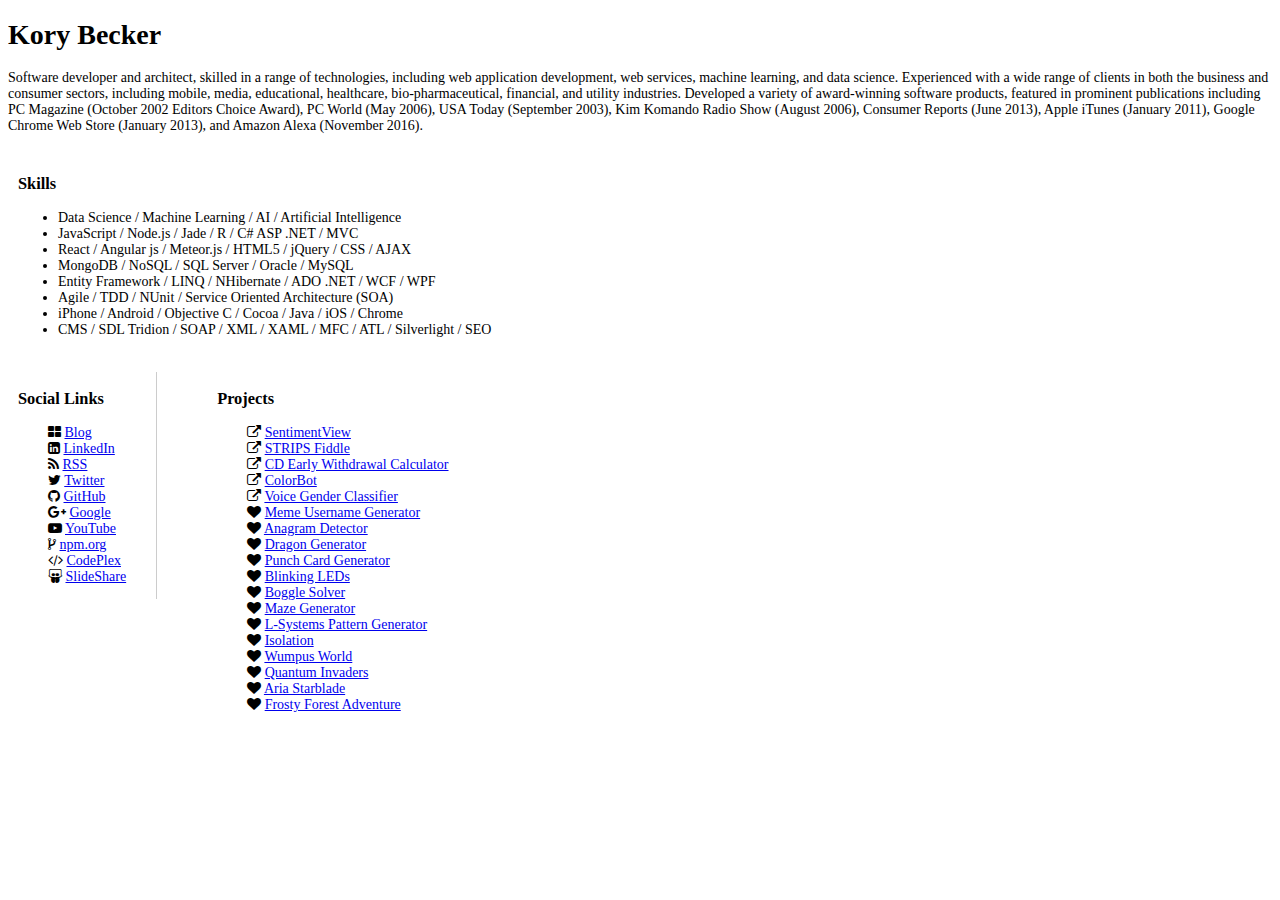
<file: index.html>
<!DOCTYPE html>
<HTML>
  <head>
    <title>Kory Becker - Github Project Page</title>
    <META NAME="Description" CONTENT="Kory Becker is a software developer and architect, skilled in a range of technologies, including web application development, web services, machine learning, and data science.">
    <META NAME="Keywords" CONTENT="Kory,Becker,Kory Becker,software architect,.NET,javascript,AI,data science,machine learning,artificial intelligence,front-end developer,programming">
    <link rel="stylesheet" href="https://maxcdn.bootstrapcdn.com/font-awesome/4.6.3/css/font-awesome.min.css">
    <link rel="stylesheet" href="style.css">
  </head>
  <body>
    <h1>Kory Becker</h1>
    <p>
      Software developer and architect, skilled in a range of technologies, including web application development, web services, machine learning, and data science. Experienced with a wide range of clients in both the business and consumer sectors, including mobile, media, educational, healthcare, bio-pharmaceutical, financial, and utility industries. Developed a variety of award-winning software products, featured in prominent publications including PC Magazine (October 2002 Editors Choice Award), PC World (May 2006), USA Today (September 2003), Kim Komando Radio Show (August 2006), Consumer Reports (June 2013), Apple iTunes (January 2011), Google Chrome Web Store (January 2013), and Amazon Alexa (November 2016).
    </p>

    <div class="left">
      <h3>Skills</h3>

      <ul>
        <li>Data Science / Machine Learning / AI / Artificial Intelligence</li>
        <li>JavaScript / Node.js / Jade / R / C# ASP .NET / MVC</li>
        <li>React / Angular js / Meteor.js / HTML5 / jQuery / CSS / AJAX</li>
        <li>MongoDB / NoSQL / SQL Server / Oracle / MySQL</li>
        <li>Entity Framework / LINQ / NHibernate / ADO .NET / WCF / WPF</li>
        <li>Agile / TDD / NUnit / Service Oriented Architecture (SOA)</li>
        <li>iPhone / Android / Objective C / Cocoa / Java / iOS / Chrome</li>
        <li>CMS / SDL Tridion / SOAP / XML / XAML / MFC / ATL / Silverlight / SEO</li>
      </ul>
    </div>
    <div style="clear: both;"></div>

    <div class="left skills side-border">
      <h3>Social Links</h3>

      <ul class="fa-ul">
        <li><i class="fa fa-th-large"></i> <a href="http://primaryobjects.com" target="_blank" rel="external">Blog</a></li>
        <li><i class="fa fa-linkedin-square"></i> <a href="http://www.linkedin.com/in/korybecker" target="_blank" rel="external">LinkedIn</a></li>
        <li><i class="fa fa-rss"></i> <a href="http://feeds.feedburner.com/primaryobjects" target="_blank" rel="external">RSS</a></li>
        <li><i class="fa fa-twitter"></i> <a href="http://twitter.com/primaryobjects" target="_blank" rel="external">Twitter</a></li>
        <li><i class="fa fa-github"></i> <a href="https://github.com/primaryobjects" target="_blank" rel="external">GitHub</a></li>
        <li><i class="fa fa-google-plus"></i> <a href="https://profiles.google.com/107815270870071104283" target="_blank" rel="external">Google</a></li>
        <li><i class="fa fa-youtube-play"></i> <a href="http://youtube.com/primaryobjects" target="_blank" rel="external">YouTube</a></li>
        <li><i class="fa fa-code-fork"></i> <a href="https://npmjs.org/~primaryobjects" target="_blank" rel="external">npm.org</a></li>
        <li><i class="fa fa-code"></i> <a href="http://linquify.codeplex.com/" target="_blank" rel="external">CodePlex</a></li>
        <li><i class="fa fa-slideshare"></i> <a href="http://www.slideshare.net/KoryBecker" target="_blank" rel="external">SlideShare</a></li>
      </ul>
    </div>

    <div class="left skills">
      <h3>Projects</h3>

      <ul class="fa-ul">
        <li><i class="fa fa-external-link"></i> <a href="http://sentimentview.com" title="Automatic Sentiment Analysis" target="_blank" rel="external">SentimentView</a></li>
        <li><i class="fa fa-external-link"></i> <a href="https://stripsfiddle.meteorapp.com" title="Artificial Intelligence Planning Web-Based Editor" target="_blank" rel="external">STRIPS Fiddle</a></li>
        <li><i class="fa fa-external-link"></i> <a href="http://cdcalc.herokuapp.com" title="CD Early Withdrawal Penalty Financial Calculator" target="_blank" rel="external">CD Early Withdrawal Calculator</a></li>
        <li><i class="fa fa-external-link"></i> <a href="http://colorbot.herokuapp.com" title="ColorBot Neural Network Color Image Classifier" target="_blank" rel="external">ColorBot</a></li>
        <li><i class="fa fa-external-link"></i> <a href="http://voice-primaryobjects.rhcloud.com/" title="Identify the Gender of a Voice" target="_blank" rel="external">Voice Gender Classifier</a></li>
        <li><i class="fa fa-heart"></i> <a href="dank" target="_blank" title="Programming Challenge: Generate Social Profile Usernames From Variations of a Name">Meme Username Generator</a></li>
        <li><i class="fa fa-heart"></i> <a href="anagram" target="_blank" title="Programming Challenge, built with ReactJs: Detect Two Words as an Anagram">Anagram Detector</a></li>
        <li><i class="fa fa-heart"></i> <a href="dragons" target="_blank" title="ReactJs Tutorial Project, Dragon Generator">Dragon Generator</a></li>
        <li><i class="fa fa-heart"></i> <a href="punchcard" target="_blank" title="ReactJs Challenge, Generate computer punch cards from text messages">Punch Card Generator</a></li>
        <li><i class="fa fa-heart"></i> <a href="blinking" target="_blank" title="ReactJs Challenge, Use a simple programming language to turn LED lights on and off.">Blinking LEDs</a></li>
        <li><i class="fa fa-heart"></i> <a href="boggle" target="_blank" title="ReactJs Boggle solver, finds all possible words in a board game using tree-based depth-first search.">Boggle Solver</a></li>
        <li><i class="fa fa-heart"></i> <a href="maze-generator" target="_blank" title="ReactJs maze generator.">Maze Generator</a></li>
        <li><i class="fa fa-heart"></i> <a href="lsystems" target="_blank" title="L-Systems drawing recursive patterns.">L-Systems Pattern Generator</a></li>
        <li><i class="fa fa-heart"></i> <a href="isolation" target="_blank" title="The game Isolation using AI and minimax.">Isolation</a></li>
        <li><i class="fa fa-heart"></i> <a href="wumpus" target="_blank" title="The game Hunt the Wumpus using AI and symbolic/logical intelligence.">Wumpus World</a></li>
        <li><i class="fa fa-heart"></i> <a href="quantum-invaders" target="_blank" title="A quantum computing game similar to space invaders, developed with ChatGPT4.">Quantum Invaders</a></li>
        <li><i class="fa fa-heart"></i> <a href="Aria-Starblade" target="_blank" title="A 3D web-based RPG combat game, developed with ChatGPT4.">Aria Starblade</a></li>
        <li><i class="fa fa-heart"></i> <a href="Frosty-Forest-Adventure" target="_blank" title="A 3D web-based game developed with ChatGPT3.">Frosty Forest Adventure</a></li>
      </ul>
    </div>
  </body>
</HTML>
</file>
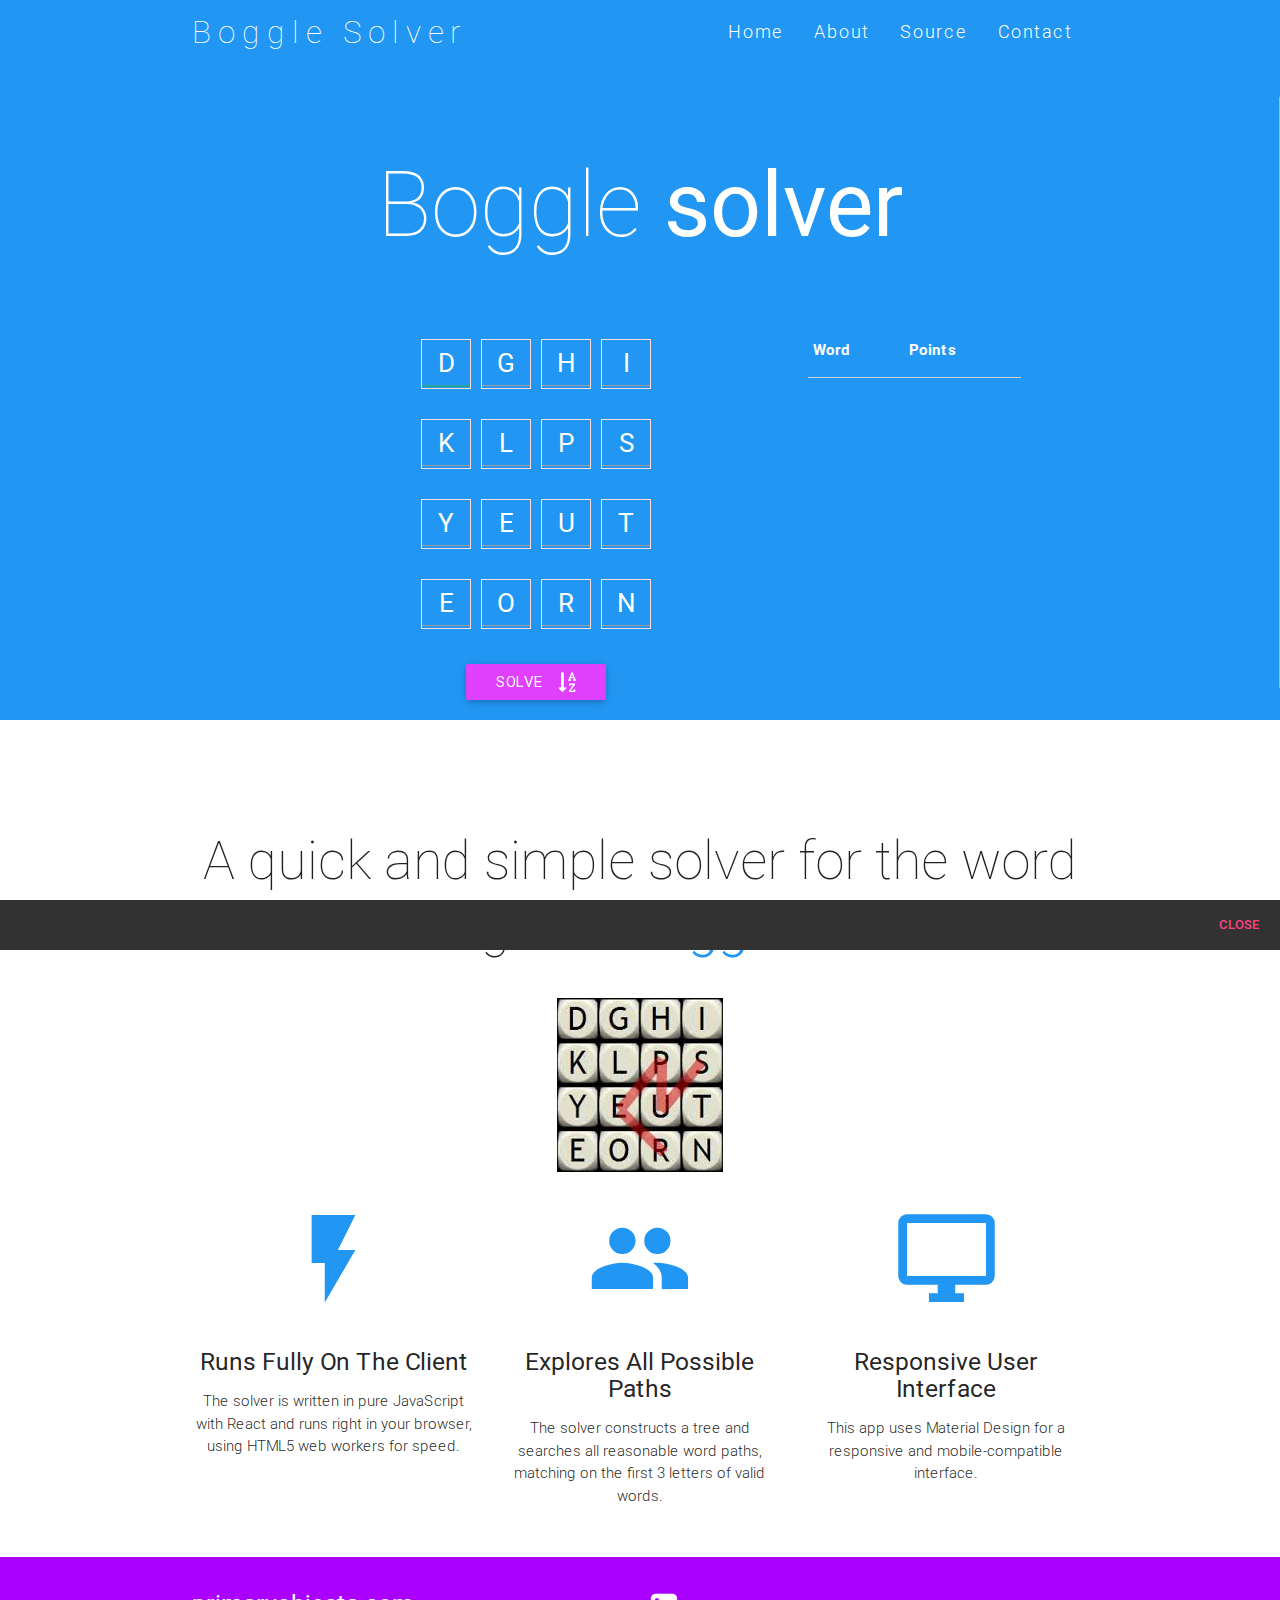
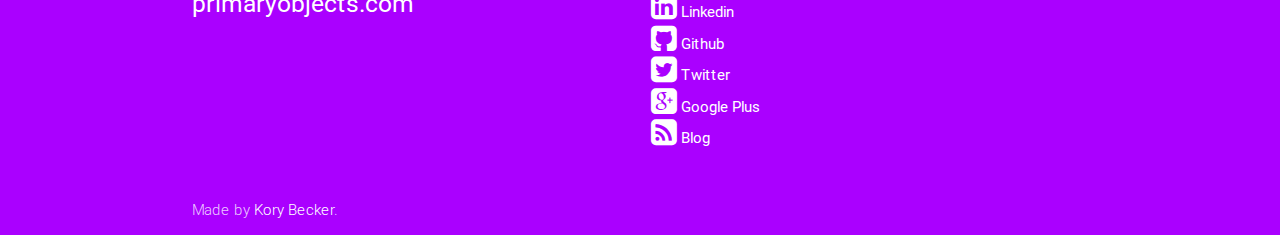
<file: boggle/index.html>
<!DOCTYPE html><html><head><meta http-equiv="Content-Type" content="text/html; charset=UTF-8"/><meta name="viewport" content="width=device-width,initial-scale=1,maximum-scale=1,user-scalable=no"/><meta name="theme-color" content="#2196F3"><title>Boggle Solver</title><link href="min/plugin-min.css" rel="stylesheet"><link href="min/custom-min.css" rel="stylesheet"><link href="css/boggle.css" rel="stylesheet"></head><body id="top" class="scrollspy"><div id="loader-wrapper"><div id="loader"></div><div class="loader-section section-left"></div><div class="loader-section section-right"></div></div><div class="navbar-fixed"><nav id="nav_f" class="default_color" role="navigation"><div class="container"><div class="nav-wrapper"><a href="#" id="logo-container" class="brand-logo">Boggle Solver</a><ul class="right hide-on-med-and-down"><li><a href="#">Home</a></li><li><a href="#intro">About</a></li><li><a href="https://github.com/primaryobjects/boggle" target="_blank">Source</a></li><li><a href="#contact">Contact</a></li></ul><ul id="nav-mobile" class="side-nav"><li><a href="#">Home</a></li><li><a href="#intro">About</a></li><li><a href="https://github.com/primaryobjects/boggle" target="_blank">Source</a></li><li><a href="#contact">Contact</a></li></ul><a href="#" data-activates="nav-mobile" class="button-collapse"><i class="mdi-navigation-menu"></i></a></div></div></nav></div><div class="section no-pad-bot" id="index-banner"><div class="container"><h1 class="text_h center header cd-headline letters type" style="padding:5% 0"><span>Boggle</span> <span class="cd-words-wrapper waiting"><b class="is-visible">solver</b> <b>explorer</b> <b>winner</b></span></h1><div class="row"><div id="root" class="white-text"></div></div></div></div><div id="intro" class="section scrollspy"><div class="container"><div class="row"><div class="col s12"><h2 class="center header text_h2">A quick and simple solver for the word game <span class="span_h2">Boggle</span>.</h2></div><div class="col s12 center"><img src="example.jpg"></div><div class="col s12 m4 l4"><div class="center promo promo-example"><i class="mdi-image-flash-on"></i><h5 class="promo-caption">Runs Fully On The Client</h5><p class="light center">The solver is written in pure JavaScript with React and runs right in your browser, using HTML5 web workers for speed.</p></div></div><div class="col s12 m4 l4"><div class="center promo promo-example"><i class="mdi-social-group"></i><h5 class="promo-caption">Explores All Possible Paths</h5><p class="light center">The solver constructs a tree and searches all reasonable word paths, matching on the first 3 letters of valid words.</p></div></div><div class="col s12 m4 l4"><div class="center promo promo-example"><i class="mdi-hardware-desktop-windows"></i><h5 class="promo-caption">Responsive User Interface</h5><p class="light center">This app uses Material Design for a responsive and mobile-compatible interface.</p></div></div></div></div></div><footer id="contact" class="page-footer purple accent-4 scrollspy"><div class="container"><div class="row"><div class="col l6 s12"><h5 class="white-text"><a class="white-text" href="http://primaryobjects.com">primaryobjects.com</a></h5></div><div class="col l6 s12"><ul><li><a class="white-text" href="https://www.linkedin.com/in/korybecker"><i class="small fa fa-linkedin-square white-text"></i> Linkedin</a></li><li><a class="white-text" href="https://github.com/primaryobjects"><i class="small fa fa-github-square white-text"></i> Github</a></li><li><a class="white-text" href="https://twitter.com/PrimaryObjects"><i class="small fa fa-twitter-square white-text"></i> Twitter</a></li><li><a class="white-text" href="https://plus.google.com/107815270870071104283"><i class="small fa fa-google-plus-square white-text"></i> Google Plus</a></li><li><a class="white-text" href="http://www.primaryobjects.com"><i class="small fa fa-rss-square white-text"></i> Blog</a></li></ul></div></div></div><div class="footer-copyright purple accent-4"><div class="container">Made by <a class="white-text" href="http://primaryobjects.com/kory-becker">Kory Becker</a>.</div></div></footer><script src="min/plugin-min.js"></script><script src="min/custom-min.js"></script><script type="text/javascript" src="/boggle/static/js/main.193b70a3.js"></script></body></html>
</file>
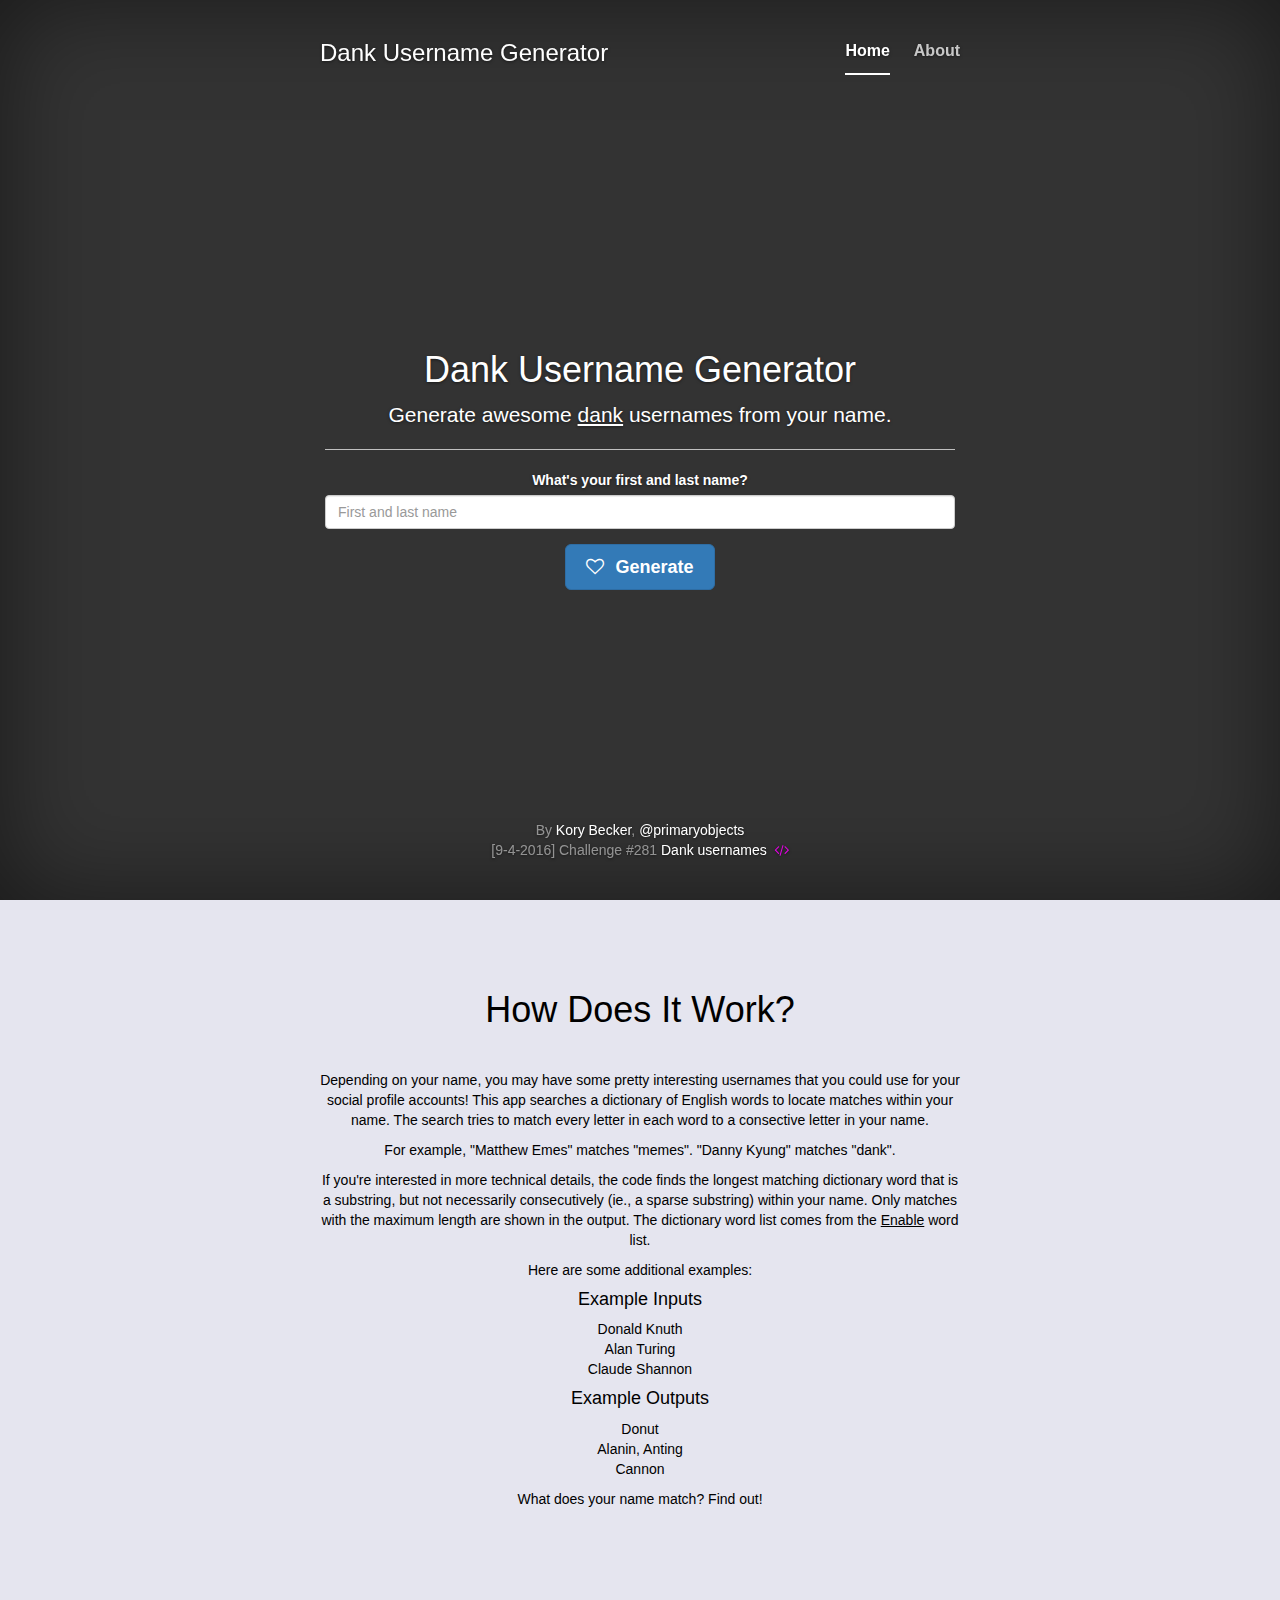
<file: dank/index.html>
<!DOCTYPE html>
<html lang="en">
  <head>
    <title>Dank Username Generator</title>
    <meta name="description" content="Generate dank usernames from your name. This app searches a dictionary for matching words that exist somewhere within your name. It's a handy tool for generating your next awesome social media profile!" />
    <meta name="keywords" content="dank,username,generator,generate,meme,memes,dictionary,social media,user name,username generator,name generator,generate names,generate memes,generate meme" />
    <link rel="stylesheet" href="https://maxcdn.bootstrapcdn.com/bootstrap/3.3.7/css/bootstrap.min.css" />
    <link rel="stylesheet" href="cover.css" />
  </head>

  <body data-spy="scroll" data-target="#main-nav">
    <div class="site-wrapper" id="home">
      <div class="site-wrapper-inner">
        <div class="cover-container">
          <div class="masthead clearfix">
            <div class="inner">
              <h3 class="masthead-brand">Dank Username Generator</h3>
              <nav id="main-nav">
                <ul class="nav masthead-nav">
                  <li class="active"><a href="#home">Home</a></li>
                  <li><a href="#section-about">About</a></li>
                </ul>
              </nav>
            </div>
          </div>

          <section class="container-fluid" id="section-home">
            <div class="inner cover">
              <h1 class="cover-heading">Dank Username Generator</h1>
              <p class="lead">Generate awesome <a role="button" data-toggle="collapse" href="#dank" aria-expanded="false" aria-controls="dank" style="text-decoration: underline; cursor: help;">dank</a> usernames from your name.</p>
              <div class="collapse" id="dank">
                <div class="well">
                  <i class="fa fa-bookmark" aria-hidden="true" style='margin-right: 3px;'></i>
                  "Dank meme": A meme that is just really cool and awesome. Dank memes are words, usually used on online viral social media sites, to imply an inside joke or for other humurous value. Dank memes usually end up overused, to the point of becoming annoying and cliche. Read <a href="http://www.urbandictionary.com/define.php?term=Dank%20Memes" target="_blank" style='color: black; text-decoration: underline;'>more</a>.
                </div>
              </div>

              <div style='border-top: 1px solid #c0c0c0; padding-top: 20px;'>
                <form>
                    <div class="form-group">
                        <label for="name">What's your first and last name?</label>
                        <input type="text" class="form-control" id="name" placeholder="First and last name" required />
                    </div>      
                    <button type="submit" class="btn btn-lg btn-primary rainbow">
                      <i class="fa fa-heart-o" aria-hidden="true"></i> Generate
                    </button>
                </form>
              </div>

              <div id="results" style="display: none;">
                <h3>Results</h3>
                <div id="output" class="well well-lg" style='margin-top: 20px;'>
                </div>
              </div>
            </div>
          </section>

          <div class="mastfoot">
            <div class="inner">
              <p>
                By <a href="http://primaryobjects.com">Kory Becker</a>, <a href="https://twitter.com/primaryobjects">@primaryobjects</a>
                <br/>
                [9-4-2016] Challenge #281 <a href="https://www.reddit.com/r/dailyprogrammer/comments/50hbtp/20160831_challenge_281_intermediate_dank_usernames/" target="_blank">Dank usernames</a>
                <a href="https://gist.github.com/primaryobjects/4f9ca16cdc4a8ae0246a950de6fbc943" target="_blank" style="margin-left: 3px; text-decoration: none;">
                  <i class="fa fa-code" aria-hidden="true" title="Source code" style='color: rgb(230, 0, 230);'></i>
                </a>                
              </p>
            </div>
          </div>
        </div>
      </div>
    </div>

    <section class="container-fluid" id="section-about">
      <div class="cover-container">
        <h1 class="cover-heading">How Does It Work?</h1>
        <div class="inner">
          <p>
            Depending on your name, you may have some pretty interesting usernames that you could use for your social profile accounts! This app searches a dictionary of English words to locate matches within your name. The search tries to match every letter in each word to a consective letter in your name.
          </p>
          <p>
            For example, "Matthew Emes" matches "memes". "Danny Kyung" matches "dank".
          </p>
          <p>
            If you're interested in more technical details, the code finds the longest matching dictionary word that is a substring, but not necessarily consecutively (ie., a sparse substring) within your name. Only matches with the maximum length are shown in the output. The dictionary word list comes from the <a href="http://norvig.com/ngrams/enable1.txt" target="_blank">Enable</a> word list.
          </p>
          <p>
            Here are some additional examples:
          </p>
          <h4>Example Inputs</h4>

          <ul style="list-style: none; padding: 0;">
            <li>Donald Knuth</li>
            <li>Alan Turing</li>
            <li>Claude Shannon</li>
          </ul>

          <h4>Example Outputs</h4>

          <ul style="list-style: none; padding: 0;">
            <li>Donut</li>
            <li>Alanin, Anting</li>
            <li>Cannon</li>
          </ul>

          <p>
            What does your name match? Find out!
          </p>
        </div>
      </div>
    </section>

    <link rel="stylesheet" href="https://maxcdn.bootstrapcdn.com/font-awesome/4.6.3/css/font-awesome.min.css" />
    <script src='https://code.jquery.com/jquery-3.1.0.min.js'></script>
    <script src="https://maxcdn.bootstrapcdn.com/bootstrap/3.3.7/js/bootstrap.min.js"></script>
    <script src='dank.js'></script>
    <script src='script.js'></script>
  </body>
</html>
</file>
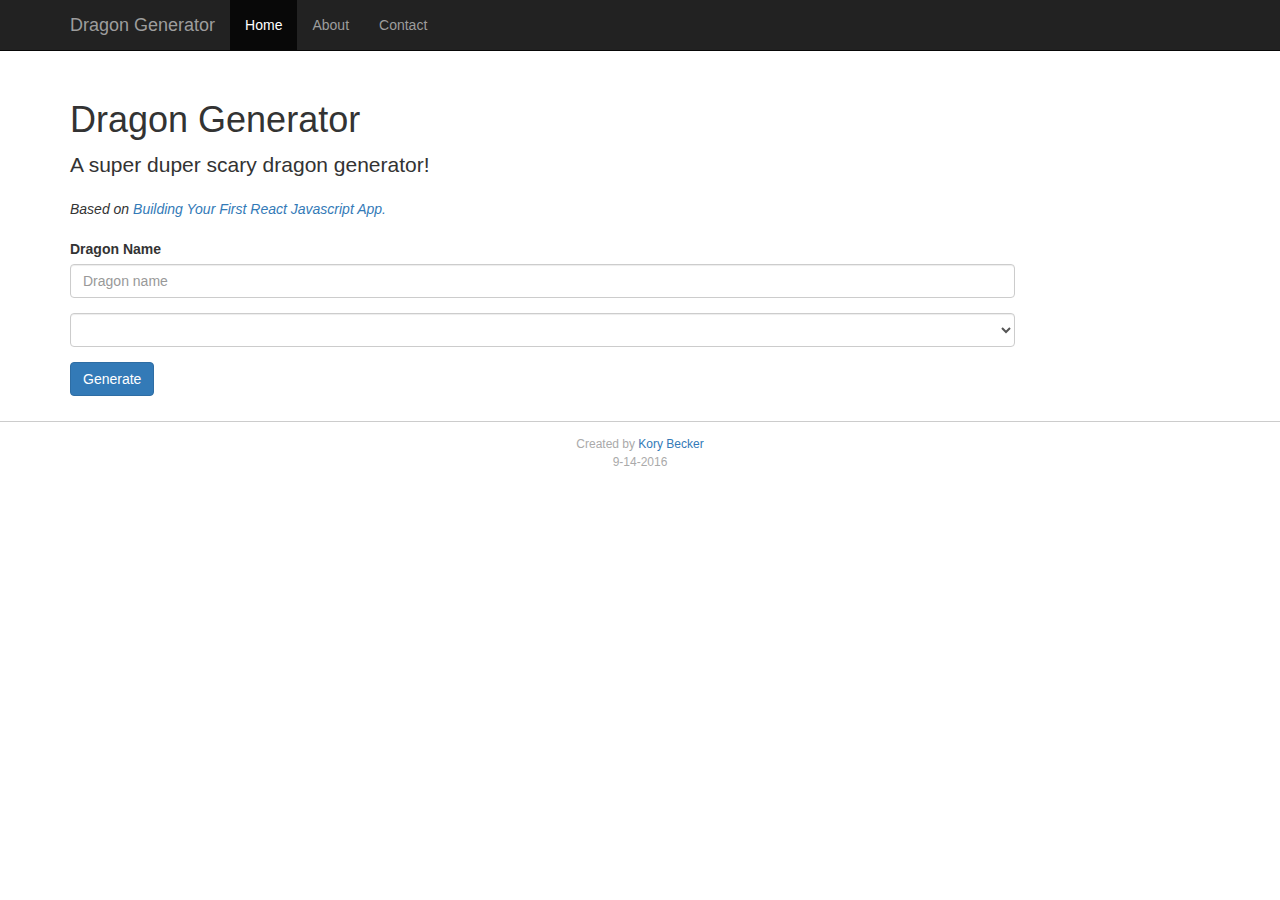
<file: dragons/index.html>
<!DOCTYPE html><html lang="en"><head><meta charset="utf-8"><meta name="viewport" content="width=device-width,initial-scale=1"><link rel="shortcut icon" href="/dragons/static/media/favicon.fd73a6eb.ico"><title>Dragon Generator</title><link rel="stylesheet" href="https://maxcdn.bootstrapcdn.com/bootstrap/3.3.7/css/bootstrap.min.css" integrity="sha384-BVYiiSIFeK1dGmJRAkycuHAHRg32OmUcww7on3RYdg4Va+PmSTsz/K68vbdEjh4u" crossorigin="anonymous"><link rel="stylesheet" href="https://maxcdn.bootstrapcdn.com/font-awesome/4.6.3/css/font-awesome.min.css"><script src="https://code.jquery.com/jquery-3.1.0.min.js"></script><link href="/dragons/static/css/main.c2823b7d.css" rel="stylesheet"></head><body><nav class="navbar navbar-inverse navbar-fixed-top"><div class="container"><div class="navbar-header"><button type="button" class="navbar-toggle collapsed" data-toggle="collapse" data-target="#navbar" aria-expanded="false" aria-controls="navbar"><span class="sr-only">Toggle navigation</span> <span class="icon-bar"></span> <span class="icon-bar"></span> <span class="icon-bar"></span></button> <a class="navbar-brand" href="#">Dragon Generator</a></div><div id="navbar" class="collapse navbar-collapse"><ul class="nav navbar-nav"><li class="active"><a href="#">Home</a></li><li><a href="http://www.primaryobjects.com/2016/09/19/building-your-first-react-javascript-app/" target="_blank">About</a></li><li><a href="http://primaryobjects.com/contact" target="_blank">Contact</a></li></ul></div></div></nav><div class="container"><div class="starter-template"><h1>Dragon Generator</h1><p class="lead">A super duper scary dragon generator!</p><p class="sub-lead"><em>Based on <a href="http://www.primaryobjects.com/2016/09/19/building-your-first-react-javascript-app/" target="_blank">Building Your First React Javascript App.</a></em></p></div><div class="row"><div class="col-sm-10"><div id="root"></div></div></div></div><script src="https://maxcdn.bootstrapcdn.com/bootstrap/3.3.7/js/bootstrap.min.js"></script><footer><p>Created by <a href="http://primaryobjects.com">Kory Becker</a></p><p>9-14-2016</p></footer><script type="text/javascript" src="/dragons/static/js/main.ec46209d.js"></script></body></html>
</file>
<file: style.css>
body {
  font-family: Verdana;
  font-size: 14px;
}

.left {
  float: left;
  margin: 10px 50px 10px 10px;
  padding: 0 30px 0 0;
}

.side-border {
  border-right: 1px solid #ccc;
}
</file>
<file: boggle/min/custom-min.css>
.default_color{background-color:#2196F3 !important}.default_color_text{color:#2196F3 !important}.icon-block{padding:0
15px}#intro,#work,#team{padding-top:4rem}#index-banner{min-height:632px;max-height:864px;position:relative;background-color:#2196F3}#nav_f{box-shadow:none !important;-webkit-box-shadow:none !important}.text_h{padding:15% 0;font-size:6.0em;font-weight:100;color:white}.brand-logo{position:absolute;color:#fff;display:inline-block;font-size:2.1rem;font-style:normal;font-weight:100;padding:0;letter-spacing:7px}.text_h2{font-weight:100;margin-bottom:4%;line-height:4.5rem}.span_h2{font-weight:300;color:#2196F3}.text_b{color:#2196F3}.in{font-weight:400 !important;font-style:normal !important}.promo
i{color:#2196F3;font-size:7rem;display:block}.card-content
a{color:#2196F3}.card-content a:hover{color:#2196F3}#work,#team{background:rgb(247,247,247)}.text_pink{color:#EF9A9A}nav ul
a{font-size:1.2rem;color:#FFF;letter-spacing:2px;display:block;font-weight:300;padding:0px
15px}.cd-headline.type .cd-words-wrapper{vertical-align:top;overflow:hidden}.cd-headline.type .cd-words-wrapper::after{content:'';position:absolute;right:0;top:50%;bottom:auto;-webkit-transform:translateY(-50%);-moz-transform:translateY(-50%);-ms-transform:translateY(-50%);-o-transform:translateY(-50%);transform:translateY(-50%);height:90%;width:1px;background-color:#aebcb9}.cd-headline.type .cd-words-wrapper.waiting::after{-webkit-animation:cd-pulse 1s infinite;-moz-animation:cd-pulse 1s infinite;animation:cd-pulse 1s infinite}.cd-headline.type .cd-words-wrapper.selected{background-color:#FFF}.cd-headline.type .cd-words-wrapper.selected::after{visibility:hidden}.cd-headline.type .cd-words-wrapper.selected
b{color:#2196F3}.cd-headline.type
b{visibility:hidden}.cd-headline.type b.is-visible{visibility:visible}.cd-headline.type
i{position:absolute;visibility:hidden}.cd-headline.type
i.in{position:relative;visibility:visible}@-webkit-keyframes cd-pulse{0%{-webkit-transform:translateY(-50%) scale(1);opacity:1}40%{-webkit-transform:translateY(-50%) scale(0.9);opacity:0}100%{-webkit-transform:translateY(-50%) scale(0);opacity:0}}@-moz-keyframes cd-pulse{0%{-moz-transform:translateY(-50%) scale(1);opacity:1}40%{-moz-transform:translateY(-50%) scale(0.9);opacity:0}100%{-moz-transform:translateY(-50%) scale(0);opacity:0}}@keyframes cd-pulse{0%{-webkit-transform:translateY(-50%) scale(1);-moz-transform:translateY(-50%) scale(1);-ms-transform:translateY(-50%) scale(1);-o-transform:translateY(-50%) scale(1);transform:translateY(-50%) scale(1);opacity:1}40%{-webkit-transform:translateY(-50%) scale(0.9);-moz-transform:translateY(-50%) scale(0.9);-ms-transform:translateY(-50%) scale(0.9);-o-transform:translateY(-50%) scale(0.9);transform:translateY(-50%) scale(0.9);opacity:0}100%{-webkit-transform:translateY(-50%) scale(0);-moz-transform:translateY(-50%) scale(0);-ms-transform:translateY(-50%) scale(0);-o-transform:translateY(-50%) scale(0);transform:translateY(-50%) scale(0);opacity:0}}#preloader{position:fixed;top:0;left:0;right:0;bottom:0;background-color:#fff;z-index:1200}#status{width:200px;height:200px;position:absolute;left:50%;top:50%;background-image:url(/img/status.gif);background-repeat:no-repeat;background-position:center;margin:-100px 0 0 -100px}@media only screen and (max-width: 480px){.text_h{padding:4% 0;font-size:5em;font-weight:100;color:white}}input,textarea{border-bottom:1px solid #fff}nav a.button-collapse{left:-25px}.card-avatar .waves-effect{text-align:center;margin-top:20px}.card-avatar
img{height:150px;width:150px;border-radius:75px}.card-avatar .card-content{text-align:center}.card .card-content
p{margin:15px
0px}.card-avatar .card-content
i{font-size:1.5rem}.card-avatar .card-content .card-title{line-height:30px !important}.parallax-container{max-height:400px}footer.page-footer{margin-top:0px !important}
</file>
<file: boggle/css/boggle.css>
.btn.solve-btn:hover {
  background-color: magenta !important;
}

.grid-control table {
  width: 0;
}

.cell-control {
  border: 1px solid #fdd;
  width: 50px;
  height: 50px;
}

.cell-control:hover {
  border: 3px solid #fdd;
}

.cell-control input {
  font-size: 26px;
  text-transform: uppercase;
  text-align: center;
}

.cell-control input:hover {
  background-color: #35aaff;
}

.solve-btn {
	margin-left: 50px;
}

.div-results {
  max-height: 325px;
  overflow-y: auto;
}

#main-app table.highlight>tbody>tr:hover {
  background-color: #35aaff;
}

#main-app ::-webkit-scrollbar {
    width: 16px;
}
 
#main-app ::-webkit-scrollbar-track {
    -webkit-box-shadow: inset 0 0 6px rgba(0,0,0,0.3); 
    border-radius: 5px;
}
 
#main-app ::-webkit-scrollbar-thumb {
    border-radius: 5px;
    -webkit-box-shadow: inset 0 0 6px rgba(0,0,0,0.5); 
}
</file>
<file: dank/cover.css>
/*
 * Globals
 */

/* Links */
a,
a:focus,
a:hover {
  color: #fff;
}

/* Custom default button */
.btn-default,
.btn-default:hover,
.btn-default:focus {
  color: #333;
  text-shadow: none; /* Prevent inheritance from `body` */
  background-color: #fff;
  border: 1px solid #fff;
}


/*
 * Base structure
 */

html,
body {
  height: 100%;
  background-color: #333;
  color: #fff;
  text-align: center;
  text-shadow: 0 1px 3px rgba(0,0,0,.5);
}

/* Extra markup and styles for table-esque vertical and horizontal centering */
.site-wrapper {
  display: table;
  width: 100%;
  height: 100%; /* For at least Firefox */
  min-height: 100%;
  -webkit-box-shadow: inset 0 0 100px rgba(0,0,0,.5);
          box-shadow: inset 0 0 100px rgba(0,0,0,.5);
}
.site-wrapper-inner {
  display: table-cell;
  vertical-align: top;
}
.cover-container {
  margin-right: auto;
  margin-left: auto;
}

/* Padding for spacing */
.inner {
  padding: 30px;
}


/*
 * Header
 */
.masthead-brand {
  margin-top: 10px;
  margin-bottom: 10px;
}

.masthead-nav > li {
  display: inline-block;
}
.masthead-nav > li + li {
  margin-left: 20px;
}
.masthead-nav > li > a {
  padding-right: 0;
  padding-left: 0;
  font-size: 16px;
  font-weight: bold;
  color: #fff; /* IE8 proofing */
  color: rgba(255,255,255,.75);
  border-bottom: 2px solid transparent;
}
.masthead-nav > li > a:hover,
.masthead-nav > li > a:focus {
  background-color: transparent;
  border-bottom-color: #a9a9a9;
  border-bottom-color: rgba(255,255,255,.25);
}
.masthead-nav > .active > a,
.masthead-nav > .active > a:hover,
.masthead-nav > .active > a:focus {
  color: #fff;
  border-bottom-color: #fff;
}

@media (min-width: 768px) {
  .masthead-brand {
    float: left;
  }
  .masthead-nav {
    float: right;
  }
}


/*
 * Cover
 */

.cover {
  padding: 0 20px;
}

.cover .btn-lg {
  padding: 10px 20px;
  font-weight: bold;
}


/*
 * Footer
 */

.mastfoot {
  color: #999; /* IE8 proofing */
  color: rgba(255,255,255,.5);
}


/*
 * Affix and center
 */

@media (min-width: 768px) {
  /* Pull out the header and footer */
  .masthead {
    position: fixed;
    top: 0;
  }
  .mastfoot {
    position: fixed;
    bottom: 0;
  }
  /* Start the vertical centering */
  .site-wrapper-inner {
    vertical-align: middle;
  }
  /* Handle the widths */
  .masthead,
  .mastfoot,
  .cover-container {
    width: 100%; /* Must be percentage or pixels for horizontal alignment */
  }
}

@media (min-width: 992px) {
  .masthead,
  .mastfoot,
  .cover-container {
    width: 700px;
  }
}

.b1tn.rainbow {
  background: linear-gradient(to right, rgba(59, 141, 189, 1), rgba(216, 0, 255, 1));
  border: 1px solid #fff;
}

.btn.rainbow:hover {
  color: white;
  background: linear-gradient(to right, rgba(89, 171, 210, 1), rgba(246, 0, 255, 1));
  border: 1px solid blue;
}

.well {
  color: black;
  text-shadow: none;
}

#output {
  font-size: 20px;
}

i.fa-heart-o {
  padding-right: 6px;
}

.btn:focus,.btn:active {
   outline: none !important;
}

section {
  padding-top:70px;  
  padding-bottom:50px; 
  min-height:calc(100% - 1px);
}

#section-about {
  background-color: #e5e5ef;
  color: black;
  text-shadow: none;
}

#section-about a {
  color: black;
  text-decoration: underline;
}

#section-about .cover-container {
  background-color: #e5e5ef;
}
</file>
<file: dragons/static/css/main.c2823b7d.css>
.fa{margin-right:5px;font-size:60px}.fa-fire,.fa-heart{color:red}.fa-bolt{color:orange}.fa-flask{color:green}.fa-tint{color:blue}.fa-cubes{color:cyan}.fa-blind{color:gray}.fa-crosshairs{color:purple}footer{font-size:12px;color:#aaa;line-height:8px;text-align:center;border-top:1px solid #ccc;padding-top:18px;margin-top:10px}body{margin:0;padding:0;font-family:sans-serif}.starter-template{margin-top:100px}.sub-lead{margin-bottom:20px}
/*# sourceMappingURL=main.c2823b7d.css.map*/
</file>
